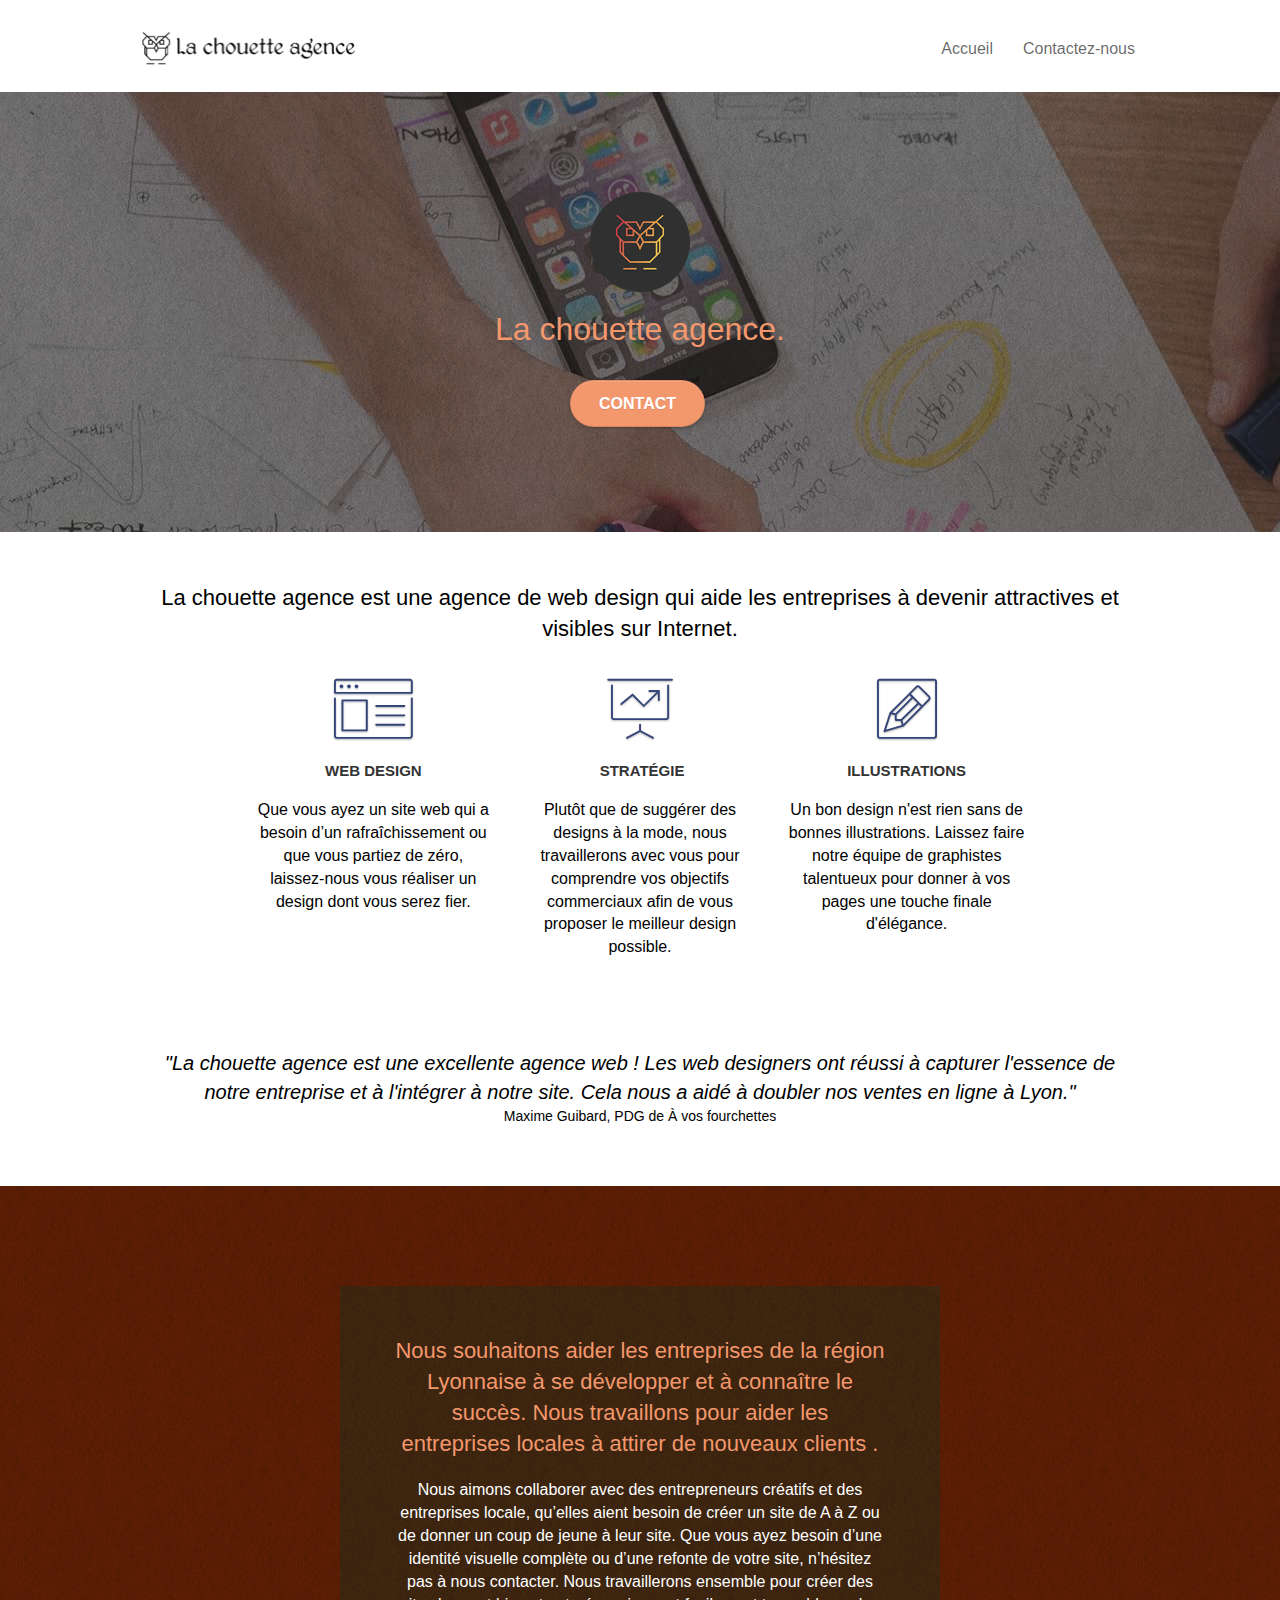
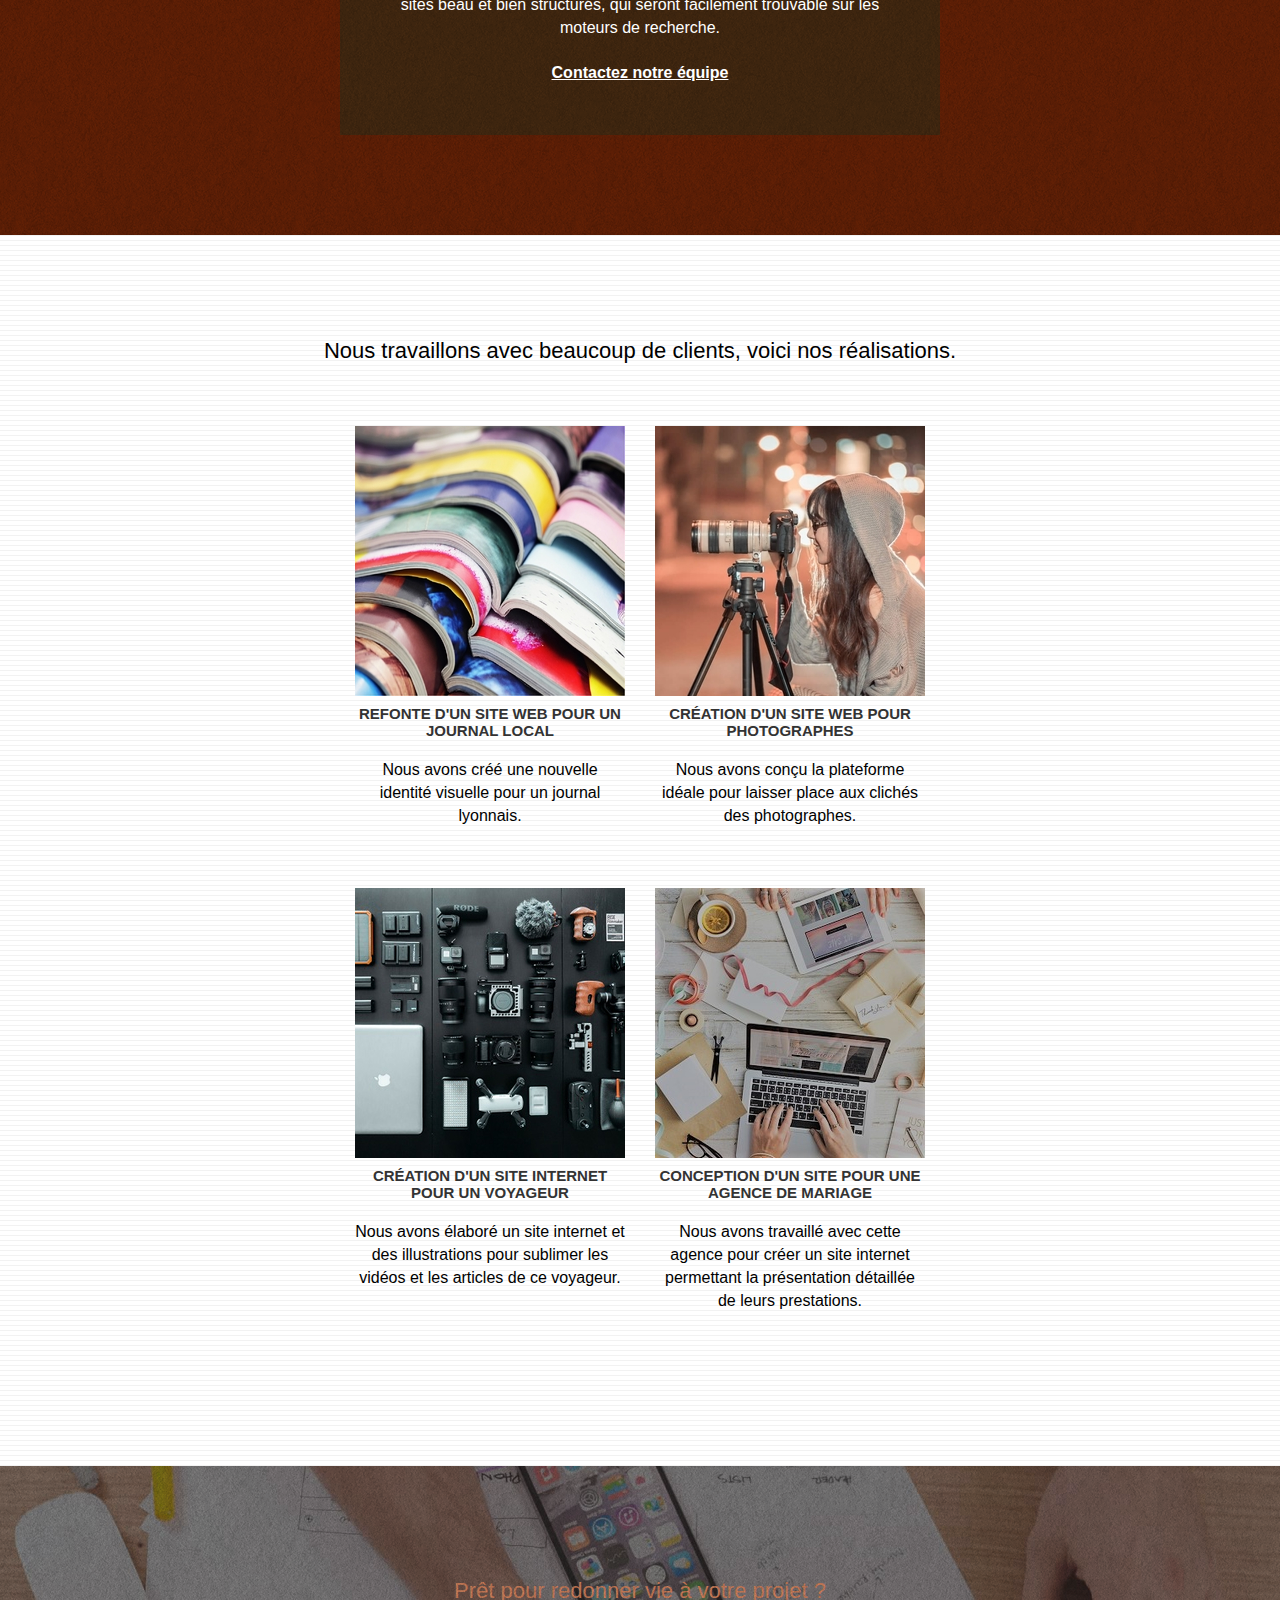
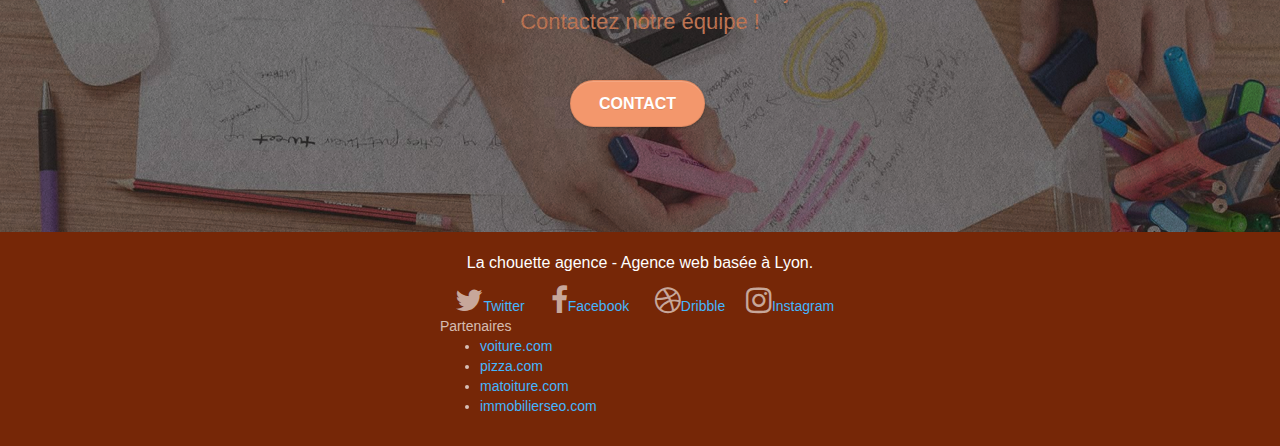
<file: index.html>
<!doctype html>
<html lang="fr">

<head>
	<meta charset="utf-8">
    <title>Web Design des Entreprises à Lyon, la Chouette Agence </title>
	<meta name="description" content="Par la conception d'un design élégant et sur-mesure, La Chouette Agence optimise votre site web
      en le rendant attractif et agréable à visiter.">
	<meta name="viewport" content="width=device-width, initial-scale=1.0, viewport-fit=cover">
	<link rel="shortcut icon" type="image/png" href="favicon.jpg">

	<link rel="stylesheet" type="text/css" href="./css/bootstrap.min.css">
	<link rel="stylesheet" type="text/css" href="style.min.css">
	<link rel="stylesheet" type="text/css" href="./css/font-awesome.min.css">
	<link rel="stylesheet" type="text/css" href="./css/et-line.min.css">
    <link rel="preload" href="./fonts/fontawesome-webfont.woff2" as="script">
    <link rel="preload" href="./css/bootstrap.min.css" as="style">
    <link rel="preload" href="./css/font-awesome.min.css" as="style">
    <link rel="preload" href="./css/et-line.min.css" as="style">
    <link rel="preload" href="style.min.css" as="style">

	<script src="./js/jquery-2.1.0.min.js"></script>
	<script src="./js/bootstrap.min.js"></script>
	<script src="./js/blocs.min.js"></script>
	<script src="./js/jquery.touchSwipe.min.js" defer></script>
	<script src="./js/gmaps.min.js"></script>
</head>

<body>
	<!-- Principal conteneur -->
	<div class="page-container">

		<!-- bloc-0 -->
		<div class="bloc bgc-white l-bloc " id="bloc-0">
			<div class="container bloc-sm">

				<nav class="navbar row">
					<div class="navbar-header">
						<a class="navbar-brand" href="index.html"><img src="img/la-chouette-agence.min.jpg"
								alt="paris web design logo agence web meilleure agence" width="215" height="40" /></a>
						<button id="nav-toggle" type="button" class="ui-navbar-toggle navbar-toggle"
							data-toggle="collapse" data-target=".navbar-1">
							<span class="sr-only">Toggle navigation</span><span class="icon-bar"></span><span
								class="icon-bar"></span><span class="icon-bar"></span>
						</button>
				    </div>
					<div class="collapse navbar-collapse navbar-1 special-dropdown-nav">
						<ul class="site-navigation nav navbar-nav">
							<li>
								<a href="index.html">Accueil</a>
							</li>
							<li>
							</li>
							<li>
								<a href="page2.html">Contactez-nous</a>
							</li>
						</ul>
					</div>
				</nav>
			</div>
		</div>
		<!-- bloc-0 END -->

		<!-- bloc-1-presentation -->
		<div class="bloc bgc-dark-slate-blue bg-banniere d-bloc bg-t-edge bloc-bg-texture texture-paper b-parallax"
			id="bloc-1-hero">
			<div class="container bloc-lg">
				<div class="row tight-width-whitespace">
					<div class="col-sm-12">
						<img src="img/logo.min.png" class="center-block image-resize-mode" width="100" height="100"
							alt="La chouette agence, agence web paris, création logo paris" />
						<h1 class="text-center hero-bloc-text tc-white ">
							La chouette agence.
						</h1>
						<div class="text-center">
							<a href="page2.html" class="btn btn-lg btn-clean btn-rd cta-hero btn-atomic-tangerine"
								id="cta-hero">Contact</a>
						</div>
					</div>
				</div>
			</div>
		</div>
		<!-- bloc-1-presentation END -->

		<!-- bloc-2-services -->
		<div class="bloc bgc-white l-bloc" id="bloc-2-services">
			<div class="container bloc-md">
				<div class="row">
					<div class="texte-remplace-photo-texte">
						<p>La chouette agence est une agence de web design qui aide les entreprises à devenir attractives et visibles 
                           sur Internet.</p>
					</div>
				</div>
				<div class="row voffset-lg med-width-whitespace">
					<div class="col-sm-4">
						<div class="text-center">
							<span class="et-icon-browser sm-shadow icon-dark-slate-blue icons icon-lg"></span>
						</div>
						<h3 class="mg-md text-center">
							Web design
						</h3>
						<p class="text-center ">
							Que vous ayez un site web qui a besoin d&rsquo;un rafraîchissement ou que vous partiez de
							zéro, laissez-nous vous réaliser un design dont vous serez fier.
						</p>
					</div>
					<div class="col-sm-4">
						<div class="text-center">
							<span class="et-icon-presentation sm-shadow icon-dark-slate-blue icons icon-lg"></span>
						</div>
						<h3 class="mg-md text-center">
							&nbsp;Stratégie
						</h3>
						<p class="text-center ">
							Plutôt que de suggérer des designs à la mode, nous travaillerons avec vous pour comprendre
							vos objectifs commerciaux afin de vous proposer le meilleur design possible.<br>
						</p>
					</div>
					<div class="col-sm-4">
						<div class="text-center">
							<span class="et-icon-edit sm-shadow icon-dark-slate-blue icons icon-lg"></span>
						</div>
						<h3 class="mg-md text-center">
							Illustrations
						</h3>
						<p class="text-center ">
							Un bon design n'est rien sans de bonnes illustrations. Laissez faire notre équipe de
							graphistes talentueux pour donner à vos pages une touche finale d'élégance.
						</p>
					</div>
				</div>
				<div class="row voffset-lg voffset">
					<div class="citation-maxime-guibard">
					   <p>"La chouette agence est une excellente agence web ! Les web designers ont réussi à capturer l'essence
                        de notre entreprise et à l'intégrer à notre site. Cela nous a aidé à doubler nos ventes en ligne à Lyon."</p>
                    </div>
                    <div class="titre-citation-maxime-guibard"><p>Maxime Guibard, PDG de À vos fourchettes</p></div>
				</div>
			</div>
		</div>
		<!-- bloc-2-services END -->

		<!-- bloc-3-what-i-do -->
		<div class="bloc tc-white bgc-atomic-tangerine bg-presentation d-bloc bloc-bg-texture texture-paper b-parallax"
			id="bloc-3-what-i-do">
			<div class="container bloc-lg">
				<div class="row tight-width-whitespace black-background">
					<div class="col-sm-12">
						<h2 class="mg-md text-center tc-white">
							Nous souhaitons aider les entreprises de la région Lyonnaise à se développer et à connaître
							le succès. Nous travaillons pour aider les entreprises locales à attirer de nouveaux clients
							.<br>
						</h2>
						<p class="text-center white">
							Nous aimons collaborer avec des entrepreneurs créatifs et des entreprises locale, qu’elles
							aient besoin de créer un site de A à Z ou de donner un coup de jeune à leur site. Que vous
							ayez besoin d’une identité visuelle complète ou d’une refonte de votre site, n’hésitez pas à
							nous contacter. Nous travaillerons ensemble pour créer des sites beau et bien structurés,
							qui seront facilement trouvable sur les moteurs de recherche. <br><br><a
								class="ltc-white bold-link" href="page2.html">Contactez notre équipe</a><br>
						</p>
					</div>
				</div>
			</div>
		</div>
		<!-- bloc-3-what-i-do END -->

		<!-- bloc-4-portfolio -->
		<div class="bloc bgc-white bg-lines-h2-bg bg-repeat l-bloc" id="bloc-4-portfolio">
			<div class="container bloc-lg">
				<div class="row">
					<div class="texte-remplace-photo-texte">
						<p>Nous travaillons avec beaucoup de clients, voici nos réalisations. </p>
					</div>
				</div>
				<div class="row tight-width-whitespace portfolio-row">
					<div class="col-sm-6">
						<a href="#" data-lightbox="img/1.min.jpg" data-gallery-id="gallery-1"
							data-caption="Refonte d'un site web pour un journal local" data-frame="snapshot-lb"><img
								src="img/1.min.jpg" width="270" height="270"
								alt="paris web design logo agence web meilleure agence et refonte site web journal"
								class="img-responsive portfolio-thumb" /></a>
						<h3 class="mg-md text-center">
							Refonte d'un site web pour un journal local
						</h3>
						<p class="text-center">
							Nous avons créé une nouvelle identité visuelle pour un journal lyonnais.
						</p>
					</div>
					<div class="col-sm-6">
						<a href="#" data-lightbox="img/2.min.jpg" data-gallery-id="gallery-1"
							data-caption="Création d'un site web pour photographes" data-frame="snapshot-lb"><img
								src="img/2.min.jpg" width="270" height="270" class="img-responsive portfolio-thumb"
								alt="paris web design logo agence web meilleure agence, Création d'un site web pour photographes" /></a>
						<h3 class="mg-md text-center">
							Création d'un site web pour photographes
						</h3>
						<p class="text-center">
							Nous avons conçu la plateforme idéale pour laisser place aux clichés des photographes.
						</p>
					</div>
				</div>
				<div class="row tight-width-whitespace portfolio-row">
					<div class="col-sm-6">
						<a href="#" data-lightbox="img/3.min.jpg" data-gallery-id="gallery-1"
							data-caption="Création d'un site internet pour un voyageur" data-frame="snapshot-lb"><img
								src="img/3.min.jpg" width="270" height="270" class="img-responsive portfolio-thumb"
								alt="paris web design logo agence web meilleure agence, Création d'un site web pour voyageur" /></a>
						<h3 class="mg-md text-center">
							Création d'un site internet pour un voyageur
						</h3>
						<p class="text-center">
							Nous avons élaboré un site internet et des illustrations pour sublimer les vidéos et les
							articles de ce voyageur.
						</p>
					</div>
					<div class="col-sm-6">
						<a href="#" data-lightbox="img/4.min.jpg" data-gallery-id="gallery-1"
							data-caption="Conception d'un site pour une agence de mariage" data-frame="snapshot-lb"><img
								src="img/4.min.jpg" width="270" height="270" class="img-responsive portfolio-thumb"
								alt="paris web design logo agence web meilleure agence, Création d'un site web pour agence de mariage" /></a>
						<h3 class="mg-md text-center">
							Conception d'un site pour une agence de mariage
						</h3>
						<p class="text-center">
							Nous avons travaillé avec cette agence pour créer un site internet permettant la
							présentation détaillée de leurs prestations.
						</p>
					</div>
				</div>
			</div>
		</div>
		<!-- bloc-4-portfolio END -->

		<!-- bloc-5-cta -->
		<div class="bloc bgc-dark-slate-blue bg-banniere d-bloc bloc-bg-texture texture-paper" id="bloc-5-cta">
			<div class="container bloc-lg">
				<div class="row">
					<h2 class="mg-md text-center tc-white">
						Prêt pour redonner vie à votre projet ?<br>Contactez notre équipe !
					</h2>
					<div class="col-sm-12 text-center">
						<a href="page2.html"
							class="btn btn-atomic-tangerine btn-clean btn-rd btn-lg cta-hero">Contact</a>
					</div>
				</div>
			</div>
		</div>
		<div class="bloc bgc-atomic-tangerine d-bloc" id="bloc-8">
			<div class="container bloc-sm">
				<div class="row">
					<div class="col-sm-12">
						<p class="text-center white">
							La chouette agence - Agence web basée à Lyon.<br>
						</p>
						<div class="row row-no-gutters social">
							<div class="col-sm-3">
								<div class="text-center">
									<a class="social" href="index.html"><span class="fa fa-twitter icon-md"></span>Twitter</a>
								</div>
							</div>
							<div class="col-sm-3">
								<div class="text-center">
									<a class="social" href="index.html"><span class="fa fa-facebook icon-md"></span>Facebook</a>
								</div>
							</div>
							<div class="col-sm-3">
								<div class="text-center">
									<a class="social" href="index.html"><span class="fa fa-dribbble icon-md"></span>Dribble</a>
								</div>
							</div>
							<div class="col-sm-3">
								<div class="text-center">
									<a class="social" href="index.html"><span
											class="fa fa-instagram icon-md"></span>Instagram</a>
								</div>
							</div>
						<div class="row">
							<div class="col-sm-4">
								Partenaires
								<ul>
									<li><a href="voiture.com">voiture.com</a></li>
									<li><a href="pizza.com">pizza.com</a></li>
									<li><a href="matoiture.com">matoiture.com</a></li>
									<li><a href="immobilierseo.com">immobilierseo.com</a></li>
								</ul>
							</div>
						</div>
					</div>
				</div>
			</div>
		</div>
      </div>
	</div>
</body>

</html>
</file>
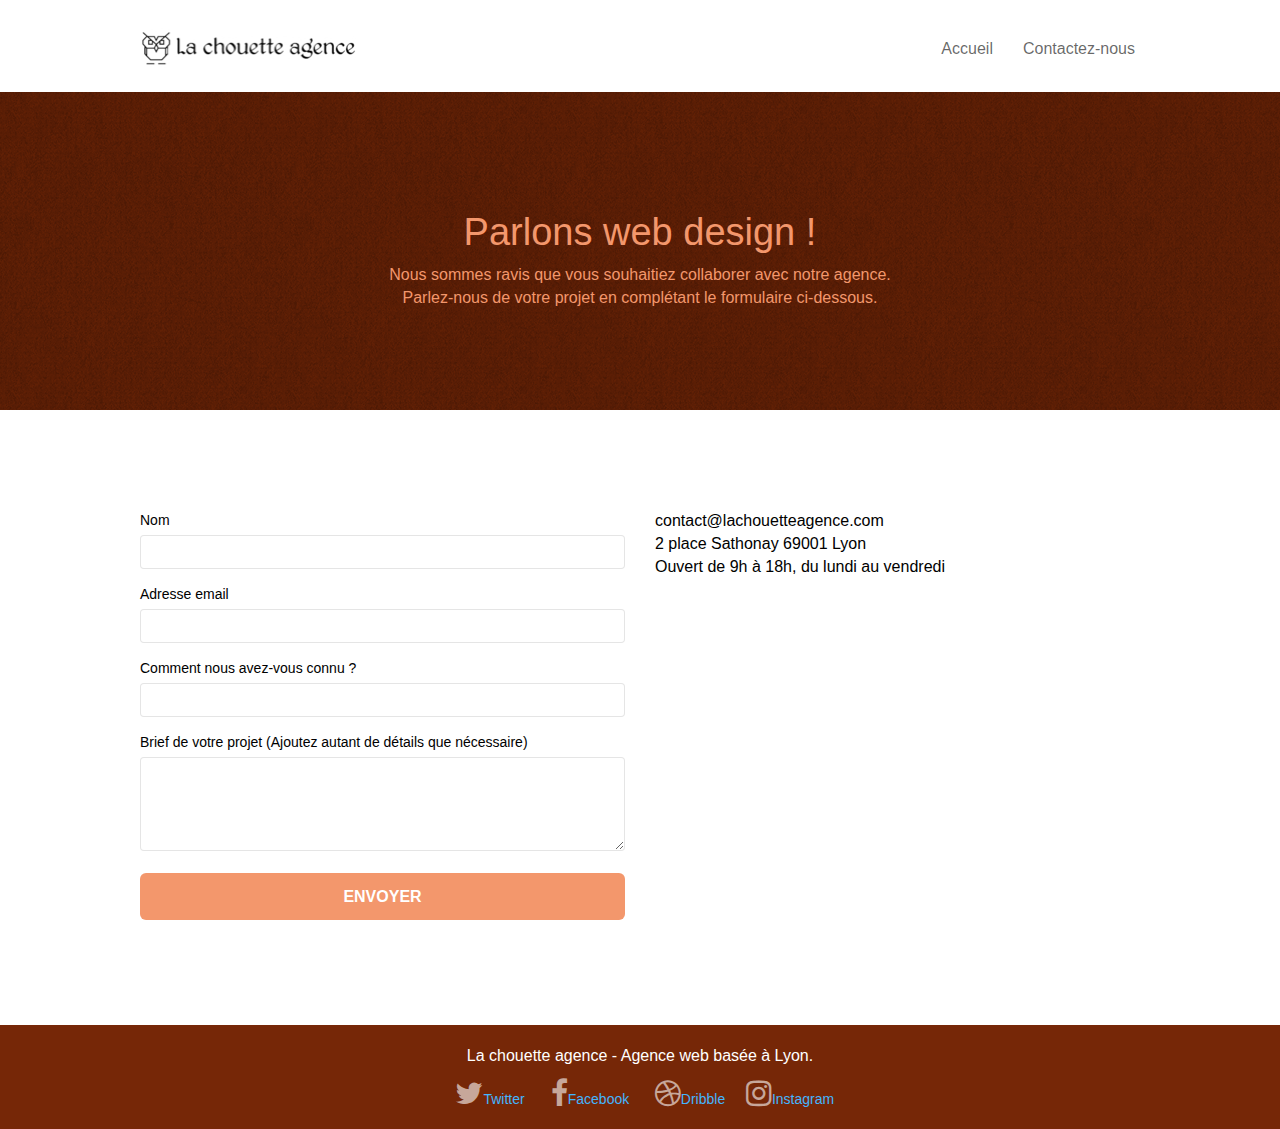
<file: page2.html>
<!doctype html>
<html lang="fr">

<head>
	<meta charset="utf-8">
    <title>Contactez-nous</title>
	<meta name="description" content="Vous trouverez ici, tous les canaux disponibles pour nous joindre, 
     pour qu'ensemble on détermine l'ethétique idéale pour le site web qu'il vous faut. ">
	<meta name="viewport" content="width=device-width, initial-scale=1.0, viewport-fit=cover">
	<link rel="shortcut icon" type="image/png" href="favicon.jpg">

	<link rel="stylesheet" type="text/css" href="./css/bootstrap.min.css">
	<link rel="stylesheet" type="text/css" href="style.min.css">
	<link rel="stylesheet" type="text/css" href="./css/font-awesome.min.css">
	<link rel="stylesheet" type="text/css" href="./css/et-line.min.css">


	<script src="./js/jquery-2.1.0.min.js"></script>
	<script src="./js/bootstrap.min.js"></script>
	<script src="./js/blocs.min.js"></script>
	<script src="./js/jqBootstrapValidation.min.js"></script>
	<script src="./js/formHandler.min.js"></script>
	


	<!-- Analytics -->

	<!-- Analytics END -->

</head>

<body>
	<!-- Principal conteneur -->
	<div class="page-container">

		<!-- bloc-0 -->
		<div class="bloc bgc-white l-bloc " id="bloc-0">
			<div class="container bloc-sm">
				<nav class="navbar row">
					<div class="navbar-header">
						<a class="navbar-brand" href="index.html"><img src="img/la-chouette-agence.min.jpg"
								alt="atlanta web design logo" width="215" height="40" /></a>
						<button id="nav-toggle" type="button" class="ui-navbar-toggle navbar-toggle"
							data-toggle="collapse" data-target=".navbar-1">
							<span class="sr-only">Toggle navigation</span><span class="icon-bar"></span><span
								class="icon-bar"></span><span class="icon-bar"></span>
						</button>
					</div>
					<div class="collapse navbar-collapse navbar-1 special-dropdown-nav">
						<ul class="site-navigation nav navbar-nav">
							<li>
								<a href="index.html">Accueil</a>
							</li>
							<li>
							</li>
							<li>
								<a href="page2.html">Contactez-nous</a>
							</li>
						</ul>
					</div>
				</nav>
			</div>
		</div>
		<!-- bloc-0 END -->

		<!-- bloc-6 -->
		<div class="bloc bg-dots-bg bg-repeat bgc-atomic-tangerine d-bloc bloc-bg-texture texture-paper" id="bloc-6">
			<div class="container bloc-lg">
				<div class="row">
					<div class="col-sm-12">
						<h1 class="text-center hero-bloc-text tc-white">
							Parlons web design !
						</h1>
						<p class="text-center mg-lg tc-white tight-width-whitespace">
							Nous sommes ravis que vous souhaitiez collaborer avec notre agence.<br>
							Parlez-nous de votre projet en complétant le formulaire ci-dessous.
						</p>
					</div>
				</div>
			</div>
		</div>
		<!-- bloc-6 END -->

		<!-- bloc-7 -->
		<div class="bloc bgc-white l-bloc" id="bloc-7">
			<div class="container bloc-lg">
				<div class="row">
					<div class="col-sm-6">
						<form id="form_1" novalidate inputmode="Your message has been sent." target ="Sorry it seems that our mail server is not responding, Sorry for the inconvenience!">
							<div class="form-group">
								<label>
									Nom
								</label>
								<input id="name" class="form-control" required />
							</div> 
							<div class="form-group">
								<label>
									Adresse email
								</label>
								<input id="email" class="form-control" type="email" required />
							</div>
							<div class="form-group">
								<label>
									Comment nous avez-vous connu ?
								</label>
								<input class="form-control" type="email" required id="input_504" />
							</div>
							<div class="form-group">
								<label>
									Brief de votre projet (Ajoutez autant de détails que nécessaire)<br>
								</label><textarea id="message" class="form-control" rows="4" cols="50"
									required></textarea>
							</div>
							<button class="bloc-button btn btn-lg btn-block cta-hero btn-atomic-tangerine"
								type="submit">
								Envoyer
							</button>
						</form>
					</div>
					<div class="col-sm-6">
						<p>
							contact@lachouetteagence.com<br>2 place Sathonay 69001 Lyon<br>Ouvert de 9h à 18h, du lundi
							au vendredi<br>
						</p>
					</div>
				</div>
			</div>
		</div>
		<!-- bloc-7 END -->

		<!-- ScrollToTop Button -->
		<a class="bloc-button btn btn-d scrollToTop" onclick="scrollToTarget('1')"><span
				class="fa fa-chevron-up"></span></a>
		<!-- ScrollToTop Button END-->


		<!-- Footer - bloc-8 -->
		<div class="bloc bgc-atomic-tangerine d-bloc" id="bloc-8">
			<div class="container bloc-sm">
				<div class="row">
					<div class="col-sm-12">
						<p class="text-center white">
							La chouette agence - Agence web basée à Lyon.<br>
						</p>
						<div class="row row-no-gutters social">
							<div class="col-sm-3">
								<div class="text-center">
									<a class="social" href="index.html"><span class="fa fa-twitter icon-md"></span>Twitter</a>
								</div>
							</div>
							<div class="col-sm-3">
								<div class="text-center">
									<a class="social" href="index.html"><span class="fa fa-facebook icon-md"></span>Facebook</a>
								</div>
							</div>
							<div class="col-sm-3">
								<div class="text-center">
									<a class="social" href="index.html"><span class="fa fa-dribbble icon-md"></span>Dribble</a>
								</div>
							</div>
							<div class="col-sm-3">
								<div class="text-center">
									<a class="social" href="index.html"><span
											class="fa fa-instagram icon-md"></span>Instagram</a>
								</div>
							</div>
						</div>
					</div>
				</div>
			</div>
		</div>
		<!-- Footer - bloc-8 END -->

	</div>
	<!-- Principal conteneur END -->


</body>

</html>
</file>
<file: style.min.css>
body{margin:0;padding:0;background:#fff;overflow-x:hidden;-webkit-font-smoothing:antialiased;-moz-osx-font-smoothing:grayscale}a,button{transition:all .3s ease-in-out;outline:0!important}a:hover{text-decoration:none;cursor:pointer}#page-loading-blocs-notifaction{position:fixed;top:0;bottom:0;width:100%;z-index:100000;background:#fff url(img/pageload-spinner.gif) no-repeat center center}.bloc{width:100%;clear:both;background:50% 50% no-repeat;padding:0 50px;-webkit-background-size:cover;-moz-background-size:cover;-o-background-size:cover;background-size:cover;position:relative}.bloc .container{padding-left:0;padding-right:0}.bloc-lg{padding:100px 50px}.bloc-md{padding:50px}.bloc-sm{padding:20px 50px}.bg-b-edge,.bg-bl-edge,.bg-br-edge,.bg-center,.bg-l-edge,.bg-r-edge,.bg-repeat,.bg-t-edge,.bg-tl-edge,.bg-tr-edge{-webkit-background-size:auto!important;-moz-background-size:auto!important;-o-background-size:auto!important;background-size:auto!important}.bg-repeat{background:repeat}.bg-t-edge{background:top no-repeat}.bloc-bg-texture::before{content:"";background-size:2px 2px;position:absolute;top:0;bottom:0;left:0;right:0}.texture-paper::before{background:url(img/texture-paper.png);background-size:280px 280px}.b-parallax{background-attachment:fixed}.d-bloc{color:rgba(255,255,255,.7)}.d-bloc button:hover{color:rgba(255,255,255,.9)}.d-bloc .icon-round,.d-bloc .icon-rounded,.d-bloc .icon-semi-rounded-a,.d-bloc .icon-semi-rounded-b,.d-bloc .icon-square{border-color:rgba(255,255,255,.9)}.d-bloc .divider-h span{border-color:rgba(255,255,255,.2)}.d-bloc .a-btn,.d-bloc .navbar a,.d-bloc .navbar-brand,.d-bloc a .icon-lg,.d-bloc a .icon-md,.d-bloc a .icon-sm,.d-bloc a .icon-xl,.d-bloc h1 a,.d-bloc h2 a,.d-bloc h3 a,.d-bloc h4 a,.d-bloc h5 a,.d-bloc h6 a,.d-bloc p a{color:rgba(255,255,255,.6)}.d-bloc .a-btn:hover,.d-bloc .navbar a:hover,.d-bloc .navbar-brand:hover,.d-bloc a:hover .icon-lg,.d-bloc a:hover .icon-md,.d-bloc a:hover .icon-sm,.d-bloc a:hover .icon-xl,.d-bloc h1 a:hover,.d-bloc h2 a:hover,.d-bloc h3 a:hover,.d-bloc h4 a:hover,.d-bloc h5 a:hover,.d-bloc h6 a:hover,.d-bloc p a:hover{color:#fff}.d-bloc .navbar-toggle .icon-bar{background:#fff}.d-bloc .btn-wire,.d-bloc .btn-wire:hover{color:#fff;border-color:#fff}.d-bloc .panel{color:rgba(0,0,0,.5)}.d-bloc .panel button:hover{color:rgba(0,0,0,.7)}.d-bloc .panel icon{border-color:rgba(0,0,0,.7)}.d-bloc .panel .divider-h span{border-color:rgba(0,0,0,.1)}.d-bloc .panel .a-btn{color:rgba(0,0,0,.6)}.d-bloc .panel .a-btn:hover{color:#000}.d-bloc .panel .btn-wire,.d-bloc .panel .btn-wire:hover{color:rgba(0,0,0,.7);border-color:rgba(0,0,0,.3)}.d-bloc .panel,.l-bloc{color:rgba(0,0,0,.5)}.d-bloc .panel button:hover,.l-bloc button:hover{color:rgba(0,0,0,.7)}.l-bloc .icon-round,.l-bloc .icon-rounded,.l-bloc .icon-semi-rounded-a,.l-bloc .icon-semi-rounded-b,.l-bloc .icon-square{border-color:rgba(0,0,0,.7)}.d-bloc .panel .divider-h span,.l-bloc .divider-h span{border-color:rgba(0,0,0,.1)}.d-bloc .panel .a-btn,.l-bloc .a-btn,.l-bloc .navbar a,.l-bloc .navbar-brand,.l-bloc a .icon-lg,.l-bloc a .icon-md,.l-bloc a .icon-sm,.l-bloc a .icon-xl,.l-bloc h1 a,.l-bloc h2 a,.l-bloc h3 a,.l-bloc h4 a,.l-bloc h5 a,.l-bloc h6 a,.l-bloc p a{color:rgba(0,0,0,.6)}.d-bloc .panel .a-btn:hover,.l-bloc .a-btn:hover,.l-bloc .navbar a:hover,.l-bloc .navbar-brand:hover,.l-bloc a:hover .icon-lg,.l-bloc a:hover .icon-md,.l-bloc a:hover .icon-sm,.l-bloc a:hover .icon-xl,.l-bloc h1 a:hover,.l-bloc h2 a:hover,.l-bloc h3 a:hover,.l-bloc h4 a:hover,.l-bloc h5 a:hover,.l-bloc h6 a:hover,.l-bloc p a:hover{color:#000}.l-bloc .navbar-toggle .icon-bar{color:rgba(0,0,0,.6)}.d-bloc .panel .btn-wire,.d-bloc .panel .btn-wire:hover,.l-bloc .btn-wire,.l-bloc .btn-wire:hover{color:rgba(0,0,0,.7);border-color:rgba(0,0,0,.3)}.voffset{margin-top:30px}.voffset-lg{margin-top:80px}.row-no-gutters{margin-right:0;margin-left:0}.row.row-no-gutters>[class*=" col-"],.row.row-no-gutters>[class^=col-]{padding-right:0;padding-left:0}#bloc-1-hero h1{font-size:32px}.navbar{margin-bottom:0;z-index:1}.navbar-brand{height:auto;padding:3px 15px;font-size:25px;font-weight:400;font-weight:600;line-height:44px}.navbar-brand img{max-height:200px;margin:0 5px 0 0;display:inline}.navbar-brand img[src$=svg]{min-width:100px}.nav-center .navbar-brand img{margin:0}.navbar .nav{padding-top:2px;margin-right:-16px;float:right;z-index:1}.nav>li{float:left;margin-top:4px;font-size:16px}.navbar-nav .open .dropdown-menu>li>a{text-align:inherit}.nav>li a:focus,.nav>li a:hover{background:0 0}.navbar-toggle{margin:10px 10px 0 0;border:0}.navbar-toggle:hover{background:0 0!important}.navbar-toggle .icon-bar{background-color:rgba(0,0,0,.5);width:26px}.nav-invert .navbar .nav{float:left}.nav-invert .navbar-brand,.nav-invert .navbar-header{float:right;position:relative;z-index:2}.img-responsive .portfolio-thumb{margin:auto}@media (min-width:768px){.site-navigation{position:absolute;top:50%;right:20px;transform:translate(0,-50%);-webkit-transform:translateY(-50%)}.nav>li .dropdown-menu a,.nav>li .dropdown-menu a:hover{color:#484848}.nav-invert .site-navigation{left:0;right:0}.nav-center{text-align:center}.nav-center .navbar-header{width:100%}.nav-center .nav>li,.nav-center .navbar-brand,.nav-center .navbar-header{float:none;display:inline-block}.nav-center .site-navigation{position:relative;width:100%;right:0;margin-right:0;margin-top:20px}.nav-center.mini-nav .navbar-toggle{float:none;margin:10px auto 0}}.nav>li>.dropdown a{background:0 0!important;display:block;padding:14px 15px}nav .caret{margin:0 5px}.dropdown-menu .dropdown-menu{top:-8px;left:100%}.dropdown-menu .dropmenu-flow-right{top:100%;left:0;margin-left:-1px;border-top-left-radius:0;border-top-right-radius:0}.dropdown-menu .dropdown span{border:4px solid #000;border-top-color:transparent;border-right-color:transparent;border-bottom-color:transparent;margin:6px -5px 0 0!important;float:right}.mg-md{margin-top:10px;margin-bottom:20px}.mg-lg{margin-top:10px;margin-bottom:40px}.btn{margin:0 5px 5px 0}.btn.pull-right{margin:0 0 5px 5px}.btn-d,.btn-d:focus,.btn-d:hover{color:#fff;background:rgba(0,0,0,.3)}button{outline:0!important}.btn-rd{border-radius:40px}.btn-clean{border:1px solid rgba(0,0,0,.08);border-bottom-color:rgba(0,0,0,.1);text-shadow:0 1px 0 rgba(0,0,1,.1);box-shadow:0 1px 3px rgba(0,0,1,.25),inset 0 1px 0 0 rgba(255,255,255,.15)}.icon-md{font-size:30px!important}.icon-lg{font-size:60px!important}.sm-shadow{text-shadow:0 1px 2px rgba(0,0,0,.3)}.panel-sq,.panel-sq .panel-footer,.panel-sq .panel-heading{border-radius:0}.panel-rd{border-radius:30px}.panel-rd .panel-heading{border-radius:29px 29px 0 0}.panel-rd .panel-footer{border-radius:0 0 29px 29px}.form-control{border-color:rgba(0,0,0,.1);box-shadow:none}.scrollToTop{width:40px;height:40px;position:fixed;bottom:20px;right:20px;opacity:0;z-index:500;transition:all .3s ease-in-out}.scrollToTop span{margin-top:6px}.showScrollTop{font-size:14px;opacity:1}a[data-lightbox]{position:relative;display:block;text-align:center}a[data-lightbox]:hover::before{content:"+";font-family:HelveticaNeue-Light,"Helvetica Neue Light","Helvetica Neue",Helvetica,Arial;font-size:32px;width:50px;height:50px;margin-left:-25px;border-radius:50%;background:rgba(0,0,0,.6);color:#fff;font-weight:100;z-index:1;position:absolute;top:50%;transform:translateY(-50%);-webkit-transform:translateY(-50%)}a[data-lightbox]:hover img{opacity:.6;-webkit-animation-fill-mode:none;animation-fill-mode:none}#lightbox-modal{display:flex;align-items:center}#lightbox-modal .modal-dialog{width:90%;max-width:900px;margin:0 auto 0}#lightbox-modal .modal-dialog img{max-height:90vh;margin:0 auto}.lightbox-caption{padding:20px;color:#fff;background:rgba(0,0,0,.5);position:absolute;left:15px;right:15px;bottom:5px}.close-lightbox{color:#fff;font-size:30px;position:absolute;top:20px;right:20px;z-index:20;background:rgba(0,0,0,.5);border:none;line-height:30px;padding:0 9px 5px;opacity:.3}.close-lightbox:hover,.next-lightbox:hover,.prev-lightbox:hover{opacity:1;color:#fff}.next-lightbox,.prev-lightbox{font-size:20px;color:rgba(255,255,255,.9);background:rgba(0,0,0,.5);transition:all .2s ease-in-out;position:absolute;top:45%;z-index:1;opacity:.4}.next-lightbox{padding:6px 8px 1px 13px;right:25px}.prev-lightbox{padding:6px 13px 1px 10px;left:25px}.snapshot-lb .modal-body{padding-bottom:45px}.snapshot-lb .lightbox-caption{padding:0;color:rgba(0,0,0,.5);background:0 0}.btn,a,h1,h2,h3,h4,h5,h6,label,p{font-family:helvetica;font-weight:400;color:#000}.container{max-width:1000px}.hero-bloc-text{font-size:38px}.hero-bloc-text-sub{font-size:36px}.statement-bloc-text{line-height:26px;font-style:italic;font-size:20px;text-align:center;font-weight:lighter;max-width:520px;margin:auto auto auto auto}p{font-size:16px}.texte-remplace-photo-texte p{font-size:22px;text-align:center;margin-right:2%;margin-left:2%}.citation-maxime-guibard p{font-size:20px;font-style:italic;text-align:center;margin-bottom:0;margin-right:2%;margin-left:2%}.titre-citation-maxime-guibard p{text-align:center;font-size:14px}.tight-width-whitespace{max-width:600px;margin:auto auto auto auto}.h1{font-size:20px;font-family:"Open Sans"}.cta-hero{margin-top:22px;color:#fff!important;text-transform:uppercase;padding:12px 28px 12px 28px;font-size:16px;font-weight:700}.social{max-width:400px;margin:auto auto auto auto}h2{font-size:22px;line-height:1.4em}h3{font-size:15px;text-transform:uppercase;font-weight:700;color:#333!important}.med-width-whitespace{max-width:800px;margin:auto auto auto auto;box-shadow:0 0 0 #000}h1{color:#333!important}h4{color:#333!important}.icons{margin-bottom:14px;margin-top:24px}.white{color:#fff!important}.portfolio-thumb{margin-bottom:24px;margin:auto}.portfolio-row{margin-bottom:44px;margin-top:50px}.avatar{box-shadow:0 4px 9px rgba(0,0,0,.3)}.black-background{background-color:rgb(65,54,26,.7);padding:40px 40px 40px 40px}.bold-link{font-weight:900;text-decoration:underline!important}.bgc-white{background-color:#fff}.bgc-dark-slate-blue{background-color:#364577}.bgc-atomic-tangerine{background-color:#762707}.tc-white{color:#f3976c!important}.btn-atomic-tangerine{background:#f3976c;color:#fff!important}.btn-atomic-tangerine:hover{background:#c27956!important;color:#fff!important}.ltc-white{color:#fff!important}.ltc-white:hover{color:#ccc!important}.ltc-atomic-tangerine{color:#f3976c!important}.ltc-atomic-tangerine:hover{color:#c27956!important}.icon-dark-slate-blue{color:#364577!important;border-color:#364577!important}.bg-dots-bg{background-image:url(img/dots-bg.png)}.bg-lines-h2-bg{background-image:url(img/lines-h2-bg.png)}.bg-banniere{background-image:url(img/la-chouette-agence-banniere.jpg)}.bg-presentation{background-image:url(img/image-de-presentation.jpg)}a{color:#44b5fe}@media (max-width:1024px){.bloc{padding-left:20px;padding-right:20px}.bloc-tile-2.full-width-bloc .container,.bloc-tile-3.full-width-bloc .container,.bloc-tile-4.full-width-bloc .container,.bloc.full-width-bloc{padding-left:0;padding-right:0}}@media (max-width:992px) and (min-width:768px){.navbar .nav{max-width:80%}.nav-center.navbar .nav{max-width:100%}}@media only screen and (min-width:768px) and (max-width:1024px) and (orientation:landscape){.b-parallax{background-attachment:scroll}}@media only screen and (min-width:1024px) and (max-width:1366px) and (-webkit-min-device-pixel-ratio:1.5){.b-parallax{background-attachment:scroll}}@media (max-width:991px){.container{width:100%}.b-parallax{background-attachment:scroll}#hero-bloc,.page-container{overflow-x:hidden;position:relative}.bloc{padding-left:0;padding-right:0}.bloc-group,.bloc-group .bloc{display:block;width:100%}.bloc-fill-screen .fill-bloc-bottom-edge,.bloc-fill-screen .fill-bloc-top-edge{padding:0 20px;padding-left:0;padding-right:0}}@media (max-width:767px){.page-container{overflow-x:hidden;position:relative}#disqus_thread,h1,h2,h3,h4,h5,h6,p{padding-left:10px!important;padding-right:10px!important}.b-parallax{background-attachment:scroll}.navbar .nav{padding-top:0;border-top:1px solid rgba(0,0,0,.2);float:none!important}.navbar.row{margin-left:0;margin-right:0}.site-navigation{position:inherit;transform:none;-webkit-transform:none;-ms-transform:none}.nav>li{margin-top:0;border-bottom:1px solid rgba(0,0,0,.1);background:rgba(0,0,0,.05);text-align:left;padding-left:15px;width:100%}.nav>li:hover{background:rgba(0,0,0,.08)}.dropdown .dropdown a .caret{float:none;margin:5px 0 0 10px!important;border:4px solid #000;border-bottom-color:transparent;border-right-color:transparent;border-left-color:transparent}#hero-bloc .navbar .nav{background:rgba(0,0,0,.8)}#hero-bloc .navbar .nav a{color:rgba(255,255,255,.6)}.hero{padding:50px 0}.hero-nav{left:-1px;right:-1px}.navbar-collapse{padding:0;overflow-x:hidden;-webkit-box-shadow:none;box-shadow:none}.navbar-brand img{max-height:40px;width:auto}.nav-invert .navbar-header{float:none;width:100%}.nav-invert .navbar-toggle{float:left;margin-left:10px}.bloc{padding-left:0;padding-right:0}.bloc-lg,.bloc-xl,.bloc-xxl{padding:40px 0}.bloc-md,.bloc-sm{padding-left:0;padding-right:0}.bloc-fill-screen .fill-bloc-bottom-edge,.bloc-fill-screen .fill-bloc-top-edge,.bloc-tile-2 .container,.bloc-tile-3 .container,.bloc-tile-4 .container{padding-left:0;padding-right:0}.a-block{padding:0 10px}.btn-dwn{display:none}.voffset{margin-top:5px}.voffset-md{margin-top:20px}.voffset-lg{margin-top:30px}form{padding:5px}.close-lightbox{display:inline-block}.blocsapp-device-iphone5{background-size:216px 425px;padding-top:60px;width:216px;height:425px}.blocsapp-device-iphone5 img{width:180px;height:320px}}@media (max-width:400px){.bloc{padding-left:0;padding-right:0}}@media (max-width:767px){.bloc-mob-center-text{text-align:center}}
</file>
